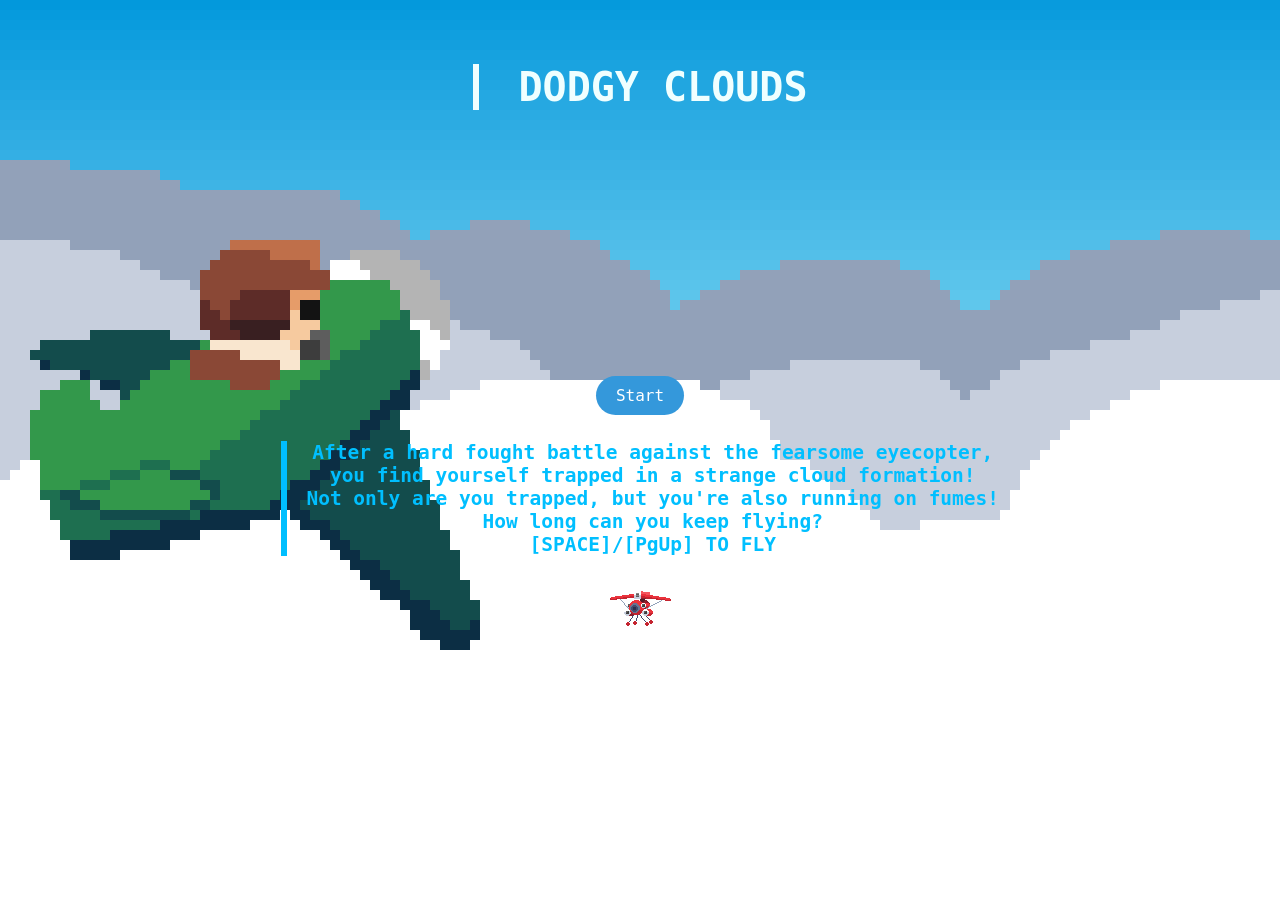
<file: index.html>
<!DOCTYPE html>
<html lang="en">

<head>
    <meta charset="UTF-8">
    <meta name="viewport" content="width=device-width, initial-scale=1.0">
    <title>Main Menu</title>
    <link rel="stylesheet" href="dodgyclouds.css">
    <link rel="icon" type="image/x-icon" href="AssetFolder/LoveLetter.ico">
</head>

<body id="mainMenu">
    <h1>DODGY CLOUDS</h1>
    <div>
        <button class="button pulse" onclick="window.location.href='./game.html'">Start</button>
    </div>
    
    <h2>After a hard fought battle against the fearsome eyecopter,
        <br> you find yourself trapped in a strange cloud formation!
        <br> Not only are you trapped, but you're also running on fumes!
        <br> How long can you keep flying?
        <br> [SPACE]/[PgUp] TO FLY
    </h2>

    <img src="./AssetFolder/Boss.png" alt="">
</body>

</html>
</file>
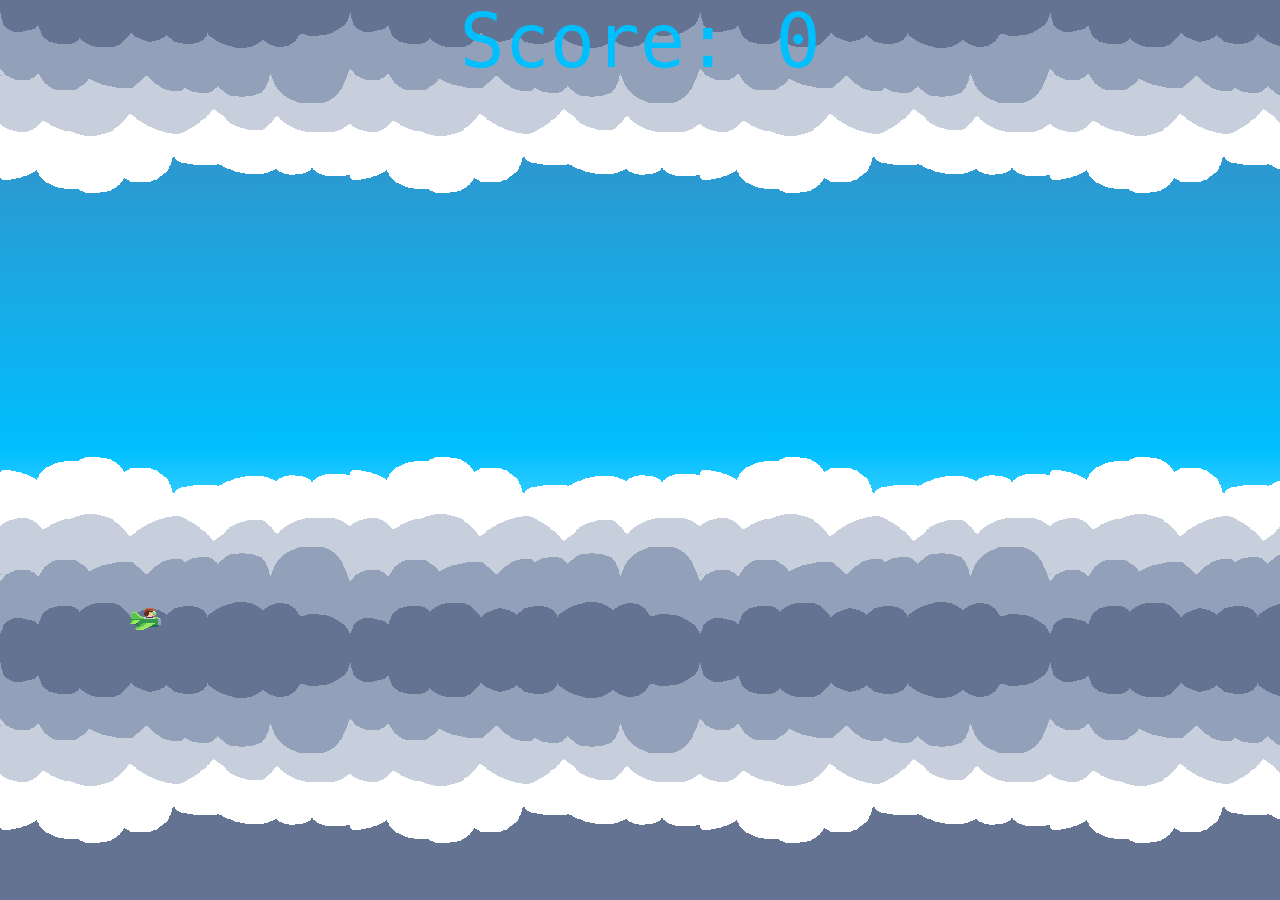
<file: game.html>
<!DOCTYPE html>
<html lang="en">
<head>
    <meta charset="UTF-8">
    <meta name="viewport" content="width=device-width, initial-scale=1.0">
    <title>Dodgy Clouds</title>
    <link rel="stylesheet" href="dodgyclouds.css">
    <link rel="icon" type="image/x-icon" href="AssetFolder/LoveLetter.ico">
</head>
<body>
    <canvas id="viewPort"></canvas>
    <script src="dodgyclouds.js"></script>
</body>
</html>
</file>
<file: dodgyclouds.css>
body {
    image-rendering: pixelated;
    font-family: monospace;
    text-align: center;
    background: linear-gradient(SteelBlue 0%, DeepSkyBlue 50%, Azure 75%, #657392 90%);
    background-repeat: no-repeat;
    background-attachment: fixed;
    overflow: hidden;
    margin: 0;
}
#mainMenu
{
    background-image: url("AssetFolder/MBG.png");
    background-size: 100% auto;
    margin: 0 auto;
    display: block;
    justify-content:center;
}
img {
    max-height: 100%;
    max-width: 100%;
    display: block;
    margin-left: auto;
    margin-right: auto;
    scale: 100%;
}
.button {
    border-radius: 2em;
    padding: 10px 20px;
    margin: 10px;
    border: none;
    font-size: 16px;
    transition: all 0.3s ease;

    font-family: monospace;
    cursor: pointer;
}

.pulse {
    background-color: #3498db;
    color: white;
    animation: pulse 1.5s infinite;
}

@keyframes pulse {
  0% {
    transform: scale(1);
  }
  50% {
    transform: scale(1.1);
  }
  100% {
    transform: scale(1);
  }
}
h1 {
    font-size: 40px;
    display: inline-block;
    padding-left: 1em;
    border-left: 6px solid azure;
    color: azure;
    margin-top: 5%;
    margin-bottom: 20%;
}
h2
{
    display: inline-block;
    padding-left: 1em;
    border-left: 6px solid deepskyblue;
    color: deepskyblue;
}
#viewPort {
    display: block;
    background-image: url("AssetFolder/Clouds.png");
}
</file>
